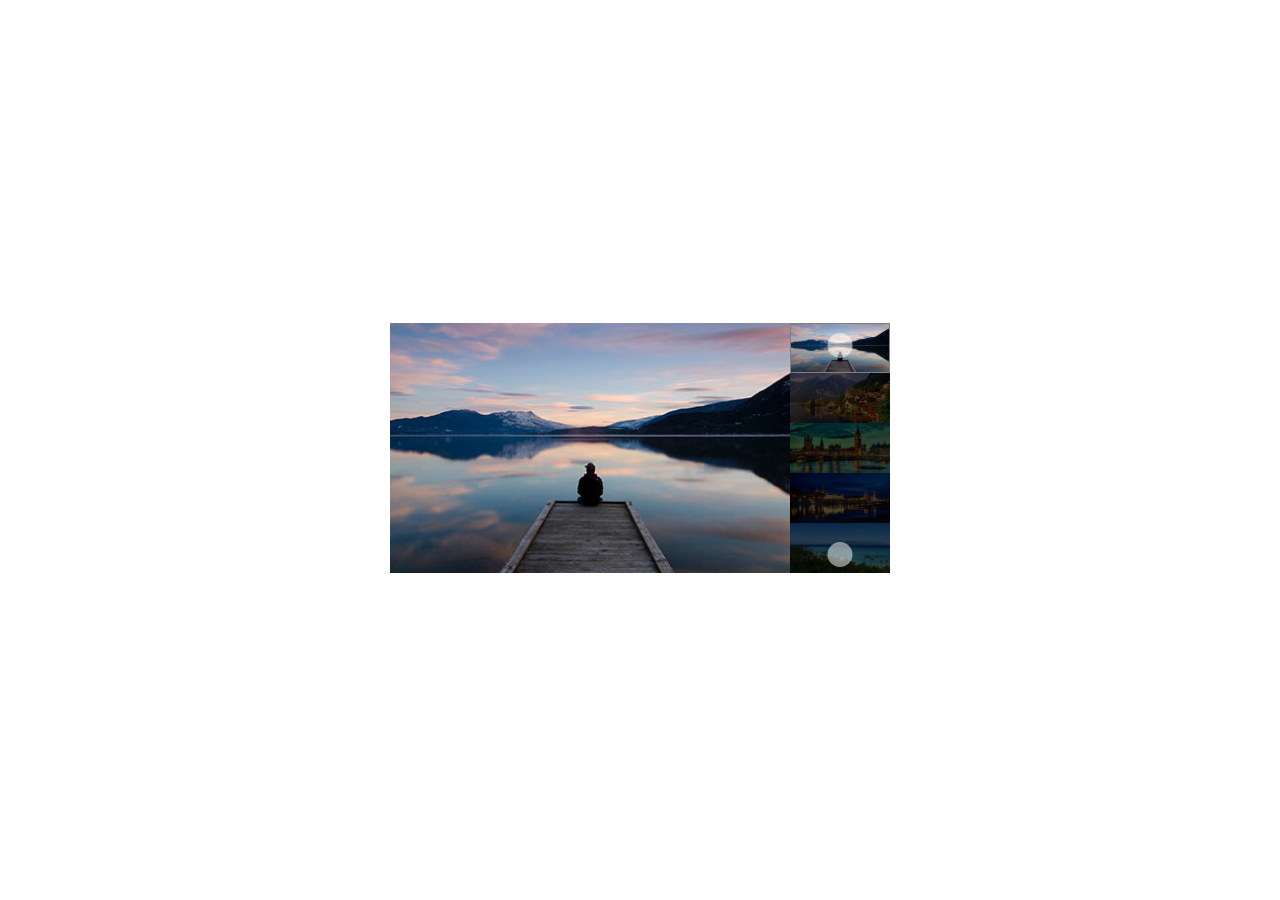
<file: milestone-1/index.html>
<!DOCTYPE html>
<html lang="en">
<head>
  <meta charset="UTF-8">
  <meta http-equiv="X-UA-Compatible" content="IE=edge">
  <meta name="viewport" content="width=device-width, initial-scale=1.0">

  <link rel='stylesheet' href='https://cdnjs.cloudflare.com/ajax/libs/font-awesome/6.2.0/css/all.min.css' integrity='sha512-xh6O/CkQoPOWDdYTDqeRdPCVd1SpvCA9XXcUnZS2FmJNp1coAFzvtCN9BmamE+4aHK8yyUHUSCcJHgXloTyT2A==' crossorigin='anonymous'/>

  <link rel="stylesheet" href="css/style.css">
  <title>&Egrave; l'ora del Carosello</title>
</head>
<body>
  
  <main class="main-wrapper">
    <div class="container">
      <div class="card">

        <div class="c-flex">
          <div class="img-container">
            <!-- <img class="img-displayed active" src="img/01.jpg" alt=""> -->
          </div>
          <div class="img-prewiev c-flex">
            <!-- <img class="miniature active" src="img/01.jpg" alt=""> -->
          </div>
        </div>

        <div class="arrow up"><i class="fa-solid fa-chevron-up"></i></div>
        <div class="arrow down"><i class="fa-solid fa-chevron-down"></i></div>
      </div>
    </div>
  </main>

  <script src="js/script.js"></script>
</body>
</html>
</file>
<file: milestone-1/css/style.css>
/* general */
*{
  margin: 0;
  padding: 0;
  box-sizing: border-box;
}

body{
  font-family: 'Trebuchet MS', 'Lucida Sans Unicode', 'Lucida Grande', 'Lucida Sans', Arial, sans-serif;
}

/* utilities */
.container{
  width: 500px;
  margin: 100px auto;

}

.c-flex{
  display: flex;
}

/* main */
.main-wrapper{
  height: 100vh;
  display: flex;
  justify-content: center;
  align-items: center;
}

/* la card contiene l'img e la nav dell'album */
.card{
  height: 100%;
  position: relative;
}

.img-displayed{
  width: 400px;
  height: 250px;
  object-fit: cover;
  display: none;
}

.img-displayed.active{
  display: inline-block;
}

.img-prewiev{
  height: 250px;
  width: 100px;
  flex-direction: column;
}

.miniature{
  width: 100px;
  height: 50px;
  object-fit: cover;
  filter: brightness(0.3);
}

.miniature.active{
  filter: brightness(1);
  border: 1px solid gray;
}

/* frecce */
.arrow{
  cursor: pointer;
  text-align: center;
  width: 25px;
  height: 25px;
  border-radius: 50%;
  line-height: 25px;
  background-color: white;
  opacity: 0.5;
  position: absolute;
}

.arrow:hover{
  opacity: 1;
}

.arrow.up{
  top: 10px;
  right: 25px;
  transform: translateX(-50%);
}

.arrow.down{
  bottom: 10px;
  right: 25px;
  transform: translateX(-50%);
}
</file>
